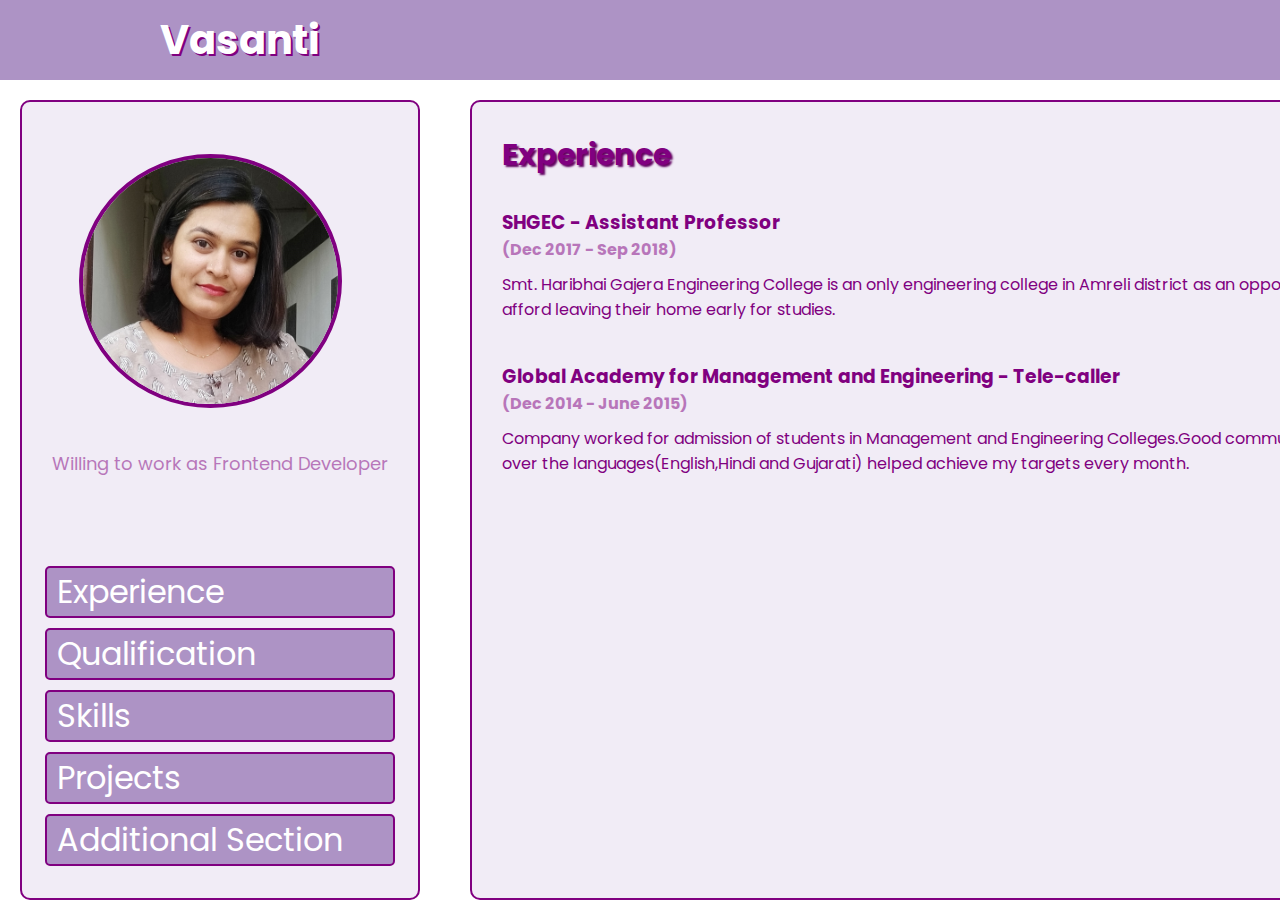
<file: index.html>
<!DOCTYPE html>
<html lang="en">
<head>
    <meta charset="UTF-8">
    <meta http-equiv="X-UA-Compatible" content="IE=edge">
    <meta name="viewport" content="width=device-width, initial-scale=1.0">
    <link rel="stylesheet" href="https://cdnjs.cloudflare.com/ajax/libs/font-awesome/6.1.1/css/all.min.css" integrity="sha512-KfkfwYDsLkIlwQp6LFnl8zNdLGxu9YAA1QvwINks4PhcElQSvqcyVLLD9aMhXd13uQjoXtEKNosOWaZqXgel0g==" crossorigin="anonymous" referrerpolicy="no-referrer" />
    <link rel="stylesheet" href="css/style.css"></link>
    <title>My-Resume-Website</title>
</head>
<body>

    <!-- HEADER     -->

    <header>
        <div class="name-tag">
            <div class="name">
                <h1>Vasanti</h1>
            </div>
            <!-- <div class="social">
                <ul>
                    <li><a href="https://github.com/Vasanti-Vaghela" target="_blank"><i class="fab fa-github fa-2x"></i></a></li>
                    <li><a href="#"><i class="fa-brands fa-linkedin-in fa-2x"></i></a></li>
                    <li><a href="mailto:vasantivaghela2812@gmail.com"><i class="fa fa-envelope fa-2x" aria-hidden="true"></i></a></li>
                    <li><a href="#"><i class="fa fa-phone fa-2x" aria-hidden="true" ></i></a></li>
                    <li><a href=""><i class="fab fa-skype fa-2x"></i></a></li>
                </ul>
            </div> -->
        </div>
    </header>

    <!-- NAVIGATION -->

    <section class="nav">
        <div class="nav-container">
            <div class="profile-part">
                <img src="images/profile_pic.jpg" alt="">
                <p>Willing to work as Frontend Developer</p>
            </div>
            <div>
                <ul>
                    <li><a href="index.html">Experience</a></li>
                    <li><a href="qualification.html">Qualification</a></li>
                    <li><a href="skills.html">Skills</a></li>
                    <li><a href="projects.html">Projects</a></li>
                    <li><a href="additional-section.html">Additional Section</a></li>
                </ul>
            </div>
        </div>
    </section>

    <!-- MAIN INFORMATION -->

    <section class="main">
        <div class="main-container">
            
            <div class="experience card experience-outer-flex" id="con">
                    <h1 class="heading">Experience</h1>
                    <div class="experience-inner-flex">
                        <h3>SHGEC - Assistant Professor</h3>
                        <h4>(Dec 2017 - Sep 2018)</h4>
                        <p>Smt. Haribhai Gajera Engineering College is an only engineering college in Amreli district as an
                            opportunity for students who can not afford leaving their home early for studies.</p>
                    </div>
                    <div class="experience-inner-flex">
                        <h3>Global Academy for Management and Engineering - Tele-caller</h3>
                        <h4>(Dec 2014 - June 2015)</h4>
                        <p>Company worked for admission of students in Management and Engineering Colleges.Good
                            communication skills and command over the languages(English,Hindi and Gujarati) helped
                            achieve my targets every month.</p>
                    </div>
            </div>
        </div>
    </section>

    <!-- CONTACT DETAILS -->

    <section class="contact card">
        <div class="contact-container">
            <h1 class="heading">Contact Details</h1>
            <div class="outer-flex">
                
                <div class="inner-flex">
                    <i class="fab fa-github fa-2x"></i>
                    <p>github.com/Vasanti-Vaghela</p>
                </div>
                <div class="inner-flex">
                    <i class="fa-brands fa-linkedin-in fa-2x"></i>
                    <p>linkedin.com/in/vasantivaghela</p>
                </div>
                <div class="inner-flex">
                    <i class="fa fa-envelope fa-2x" aria-hidden="true"></i>
                    <p>vasantivaghela2812@gmail.com</p>
                </div>
                <div class="inner-flex">
                    <i class="fa fa-phone fa-2x" aria-hidden="true" ></i>
                    <p>8141254056</p>
                </div>
                <div class="inner-flex">
                    <i class="fab fa-skype fa-2x"></i> 
                    <p>vasantivaghela</p>
                </div>
            </div>
        </div>
    </section>
    
</body>
</html>
</file>
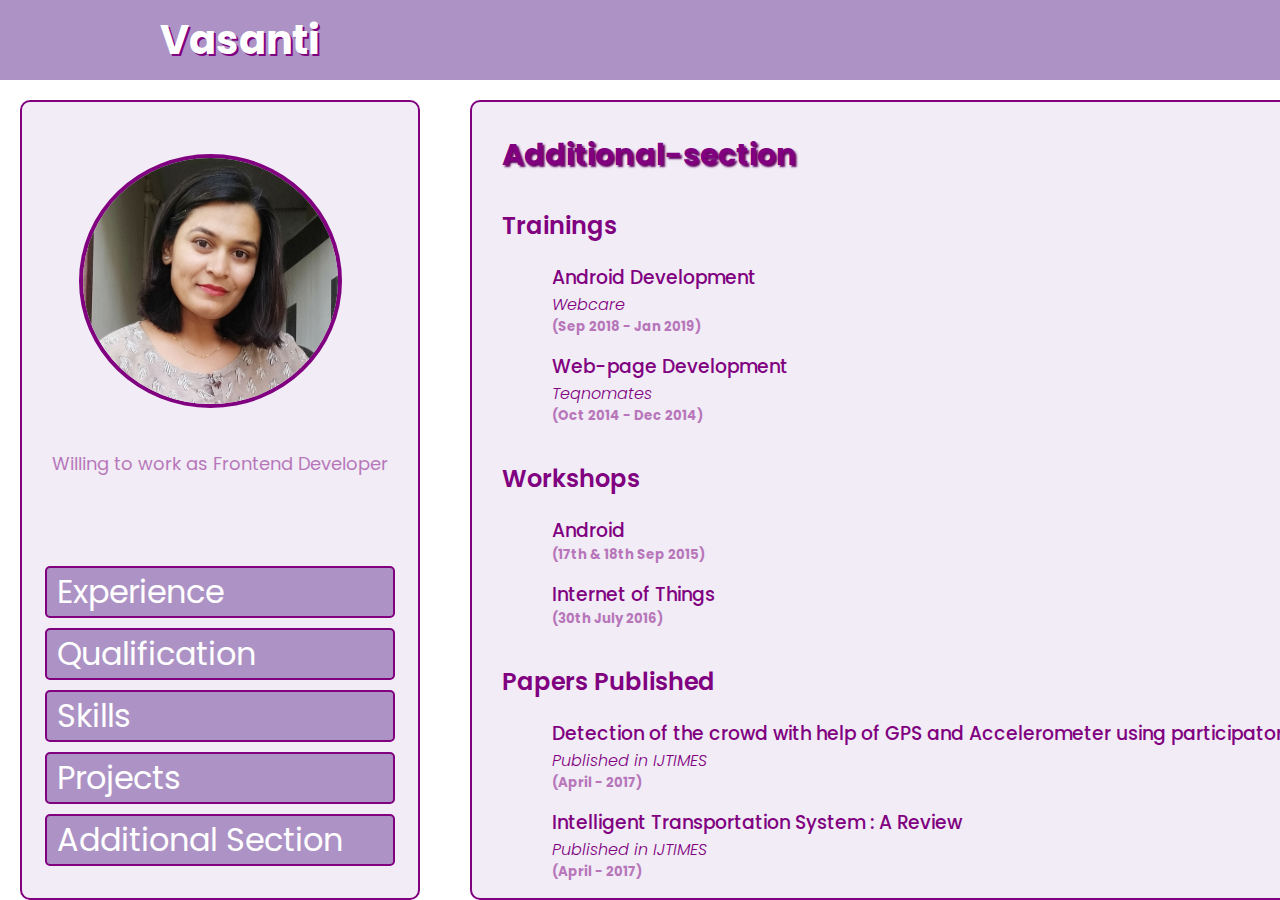
<file: additional-section.html>
<!DOCTYPE html>
<html lang="en">
<head>
    <meta charset="UTF-8">
    <meta http-equiv="X-UA-Compatible" content="IE=edge">
    <meta name="viewport" content="width=device-width, initial-scale=1.0">
    <link rel="stylesheet" href="https://cdnjs.cloudflare.com/ajax/libs/font-awesome/6.1.1/css/all.min.css" integrity="sha512-KfkfwYDsLkIlwQp6LFnl8zNdLGxu9YAA1QvwINks4PhcElQSvqcyVLLD9aMhXd13uQjoXtEKNosOWaZqXgel0g==" crossorigin="anonymous" referrerpolicy="no-referrer" />
    <link rel="stylesheet" href="css/style.css"></link>
    <title>My-Resume-Website</title>
</head>
<body>

    <!-- HEADER     -->

    <header>
        <div class="name-tag">
            <div class="name">
                <h1>Vasanti</h1>
            </div>
            <!-- <div class="social">
                <ul>
                    <li><a href="https://github.com/Vasanti-Vaghela" target="_blank"><i class="fab fa-github fa-2x"></i></a></li>
                    <li><a href="#"><i class="fa-brands fa-linkedin-in fa-2x"></i></a></li>
                    <li><a href="mailto:vasantivaghela2812@gmail.com"><i class="fa fa-envelope fa-2x" aria-hidden="true"></i></a></li>
                    <li><a href="#"><i class="fa fa-phone fa-2x" aria-hidden="true" ></i></a></li>
                    <li><a href=""><i class="fab fa-skype fa-2x"></i></a></li>
                </ul>
            </div> -->
        </div>
    </header>

    <!-- NAVIGATION -->

    <section class="nav">
        <div class="nav-container">
            <div class="profile-part">
                <img src="images/profile_pic.jpg" alt="">
                <p>Willing to work as Frontend Developer</p>
            </div>
            <div>
                <ul>
                    <li><a href="index.html">Experience</a></li>
                    <li><a href="qualification.html">Qualification</a></li>
                    <li><a href="skills.html">Skills</a></li>
                    <li><a href="projects.html">Projects</a></li>
                    <li><a href="additional-section.html">Additional Section</a></li>
                </ul>
            </div>
        </div>
    </section>

    <!-- MAIN INFORMATION -->

    <section class="main">
        <div class="main-container">
            
            <div class="additional-section card additional-section-flex" id="con">
                <h1 class="heading">Additional-section</h1>
                    <h2>Trainings</h2>
                        <ul class="training-flex">
                            <li><h3>Android Development</h3></li>
                            <li><h4>Webcare</h4></li>
                            <li><h5>(Sep 2018 - Jan 2019)</h5></li>

                            <li><h3>Web-page Development</h3></li>
                            <li><h4>Teqnomates</h4></li>
                            <li><h5>(Oct 2014 - Dec 2014)</h5></li>
                        </ul>
                    <h2>Workshops </h2>
                    <ul class="workshop-flex">
                        <li><h3>Android</h3></li>
                        <li><h5>(17th & 18th Sep 2015)</h5></li>

                        <li><h3>Internet of Things</h3></li>
                        <li><h5>(30th July 2016)</h5></li>
                    </ul>
                    <h2>Papers Published</h2>
                    <ul class="paper-flex">
                        <li><h3>Detection of the crowd with help of GPS and Accelerometer using participatory sensing</h3></li>
                        <li><h4>Published in IJTIMES</h4></li>
                        <li><h5>(April - 2017)</h5></li>

                        <li><h3>Intelligent Transportation System : A Review</h3></li>
                        <li><h4>Published in IJTIMES</h4></li>
                        <li><h5>(April - 2017)</h5></li>
                    </ul>
            </div>
        </div>
    </section>

    <!-- CONTACT DETAILS -->

    <section class="contact card">
        <div class="contact-container">
            <h1 class="heading">Contact Details</h1>
            <div class="outer-flex">
                
                <div class="inner-flex">
                    <i class="fab fa-github fa-2x"></i>
                    <p>github.com/Vasanti-Vaghela</p>
                </div>
                <div class="inner-flex">
                    <i class="fa-brands fa-linkedin-in fa-2x"></i>
                    <p>linkedin.com/in/vasantivaghela</p>
                </div>
                <div class="inner-flex">
                    <i class="fa fa-envelope fa-2x" aria-hidden="true"></i>
                    <p>vasantivaghela2812@gmail.com</p>
                </div>
                <div class="inner-flex">
                    <i class="fa fa-phone fa-2x" aria-hidden="true" ></i>
                    <p>8141254056</p>
                </div>
                <div class="inner-flex">
                    <i class="fab fa-skype fa-2x"></i> 
                    <p>vasantivaghela</p>
                </div>
            </div>
        </div>
    </section>
    
</body>
</html>
</file>
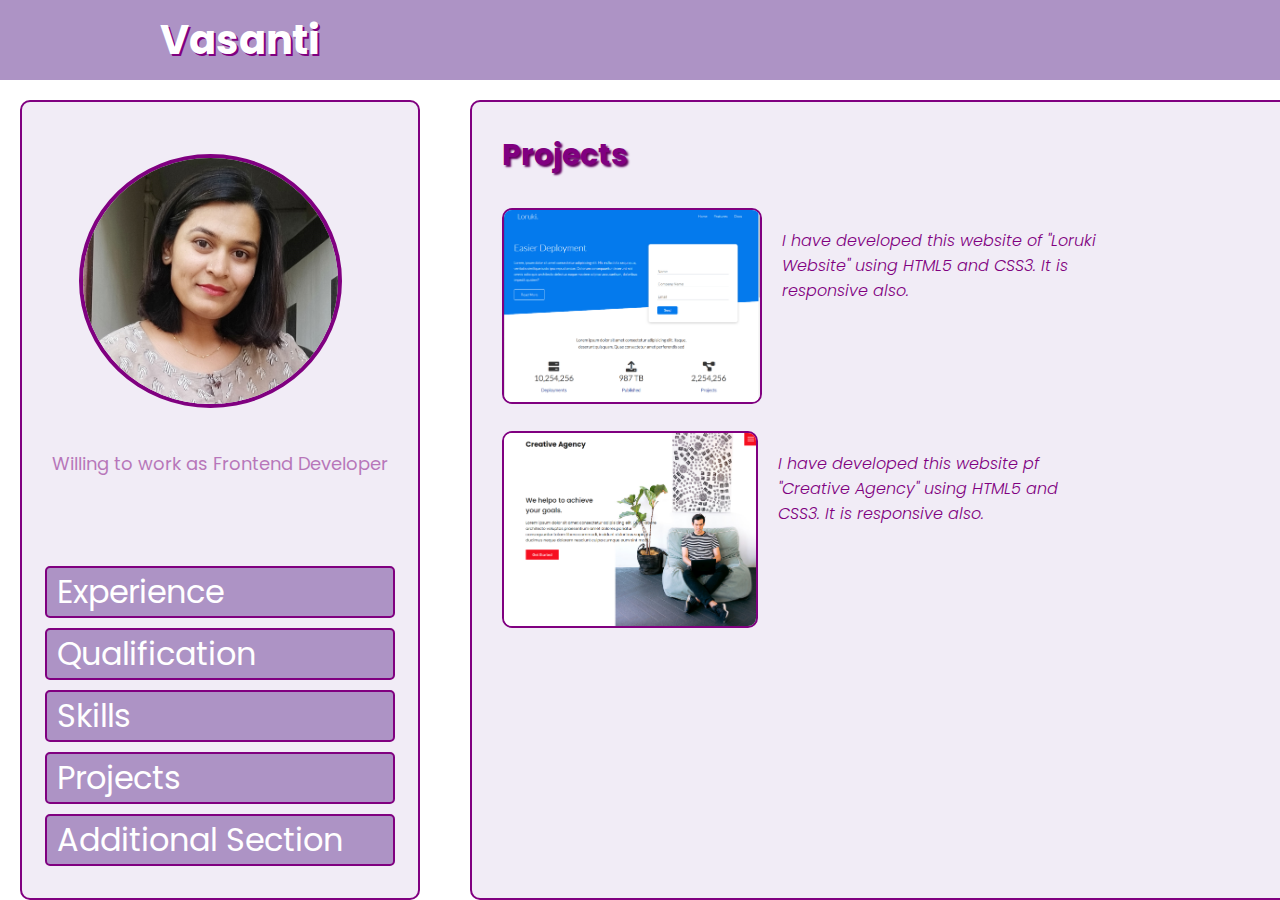
<file: projects.html>
<!DOCTYPE html>
<html lang="en">
<head>
    <meta charset="UTF-8">
    <meta http-equiv="X-UA-Compatible" content="IE=edge">
    <meta name="viewport" content="width=device-width, initial-scale=1.0">
    <link rel="stylesheet" href="https://cdnjs.cloudflare.com/ajax/libs/font-awesome/6.1.1/css/all.min.css" integrity="sha512-KfkfwYDsLkIlwQp6LFnl8zNdLGxu9YAA1QvwINks4PhcElQSvqcyVLLD9aMhXd13uQjoXtEKNosOWaZqXgel0g==" crossorigin="anonymous" referrerpolicy="no-referrer" />
    <link rel="stylesheet" href="css/style.css"></link>
    <title>My-Resume-Website</title>
</head>
<body>

    <!-- HEADER     -->

    <header>
        <div class="name-tag">
            <div class="name">
                <h1>Vasanti</h1>
            </div>
            <!-- <div class="social">
                <ul>
                    <li><a href="https://github.com/Vasanti-Vaghela" target="_blank"><i class="fab fa-github fa-2x"></i></a></li>
                    <li><a href="#"><i class="fa-brands fa-linkedin-in fa-2x"></i></a></li>
                    <li><a href="mailto:vasantivaghela2812@gmail.com"><i class="fa fa-envelope fa-2x" aria-hidden="true"></i></a></li>
                    <li><a href="#"><i class="fa fa-phone fa-2x" aria-hidden="true" ></i></a></li>
                    <li><a href=""><i class="fab fa-skype fa-2x"></i></a></li>
                </ul>
            </div> -->
        </div>
    </header>

    <!-- NAVIGATION -->

    <section class="nav">
        <div class="nav-container">
            <div class="profile-part">
                <img src="images/profile_pic.jpg" alt="">
                <p>Willing to work as Frontend Developer</p>
            </div>
            <div>
                <ul>
                    <li><a href="index.html">Experience</a></li>
                    <li><a href="qualification.html">Qualification</a></li>
                    <li><a href="skills.html">Skills</a></li>
                    <li><a href="projects.html">Projects</a></li>
                    <li><a href="additional-section.html">Additional Section</a></li>
                </ul>
            </div>
        </div>
    </section>

    <!-- MAIN INFORMATION -->

    <section class="main">
        <div class="main-container">
            
            <div class="projects card " id="con">
                <h1 class="heading">Projects</h1>

                <div class="projects-outer-flex">

                    <div class="projects-inner-flex" >
                        <div class="project-1">
                            <img src="images/project-1.PNG" alt=""> 
                            <div class="action">
                                <a href="https://lambent-cactus-fdfc18.netlify.app/index.html" target="_blank">show</a>
                            </div>
                        </div>
                        <p>I have developed this website of "Loruki Website" using HTML5 and CSS3. It is responsive also.</p>
                    </div>

                    
                    
                    <div class="projects-inner-flex">
                        <div class="project-2">
                            <img src="images/project-2.PNG" alt=""> 
                            <div class="action">
                                <a href="https://idyllic-zuccutto-c77fe4.netlify.app/index.html" target="_blank">show</a>
                            </div>
                        </div>
                        <p>I have developed this website pf "Creative Agency" using HTML5 and CSS3. It is responsive also.</p>
                    </div>
   
                </div>

            </div>
        </div>
    </section>

    <!-- CONTACT DETAILS -->

    <section class="contact card">
        <div class="contact-container">
            <h1 class="heading">Contact Details</h1>
            <div class="outer-flex">
                
                <div class="inner-flex">
                    <i class="fab fa-github fa-2x"></i>
                    <p>github.com/Vasanti-Vaghela</p>
                </div>
                <div class="inner-flex">
                    <i class="fa-brands fa-linkedin-in fa-2x"></i>
                    <p>linkedin.com/in/vasantivaghela</p>
                </div>
                <div class="inner-flex">
                    <i class="fa fa-envelope fa-2x" aria-hidden="true"></i>
                    <p>vasantivaghela2812@gmail.com</p>
                </div>
                <div class="inner-flex">
                    <i class="fa fa-phone fa-2x" aria-hidden="true" ></i>
                    <p>8141254056</p>
                </div>
                <div class="inner-flex">
                    <i class="fab fa-skype fa-2x"></i> 
                    <p>vasantivaghela</p>
                </div>
            </div>
        </div>
    </section>
    
</body>
</html>
</file>
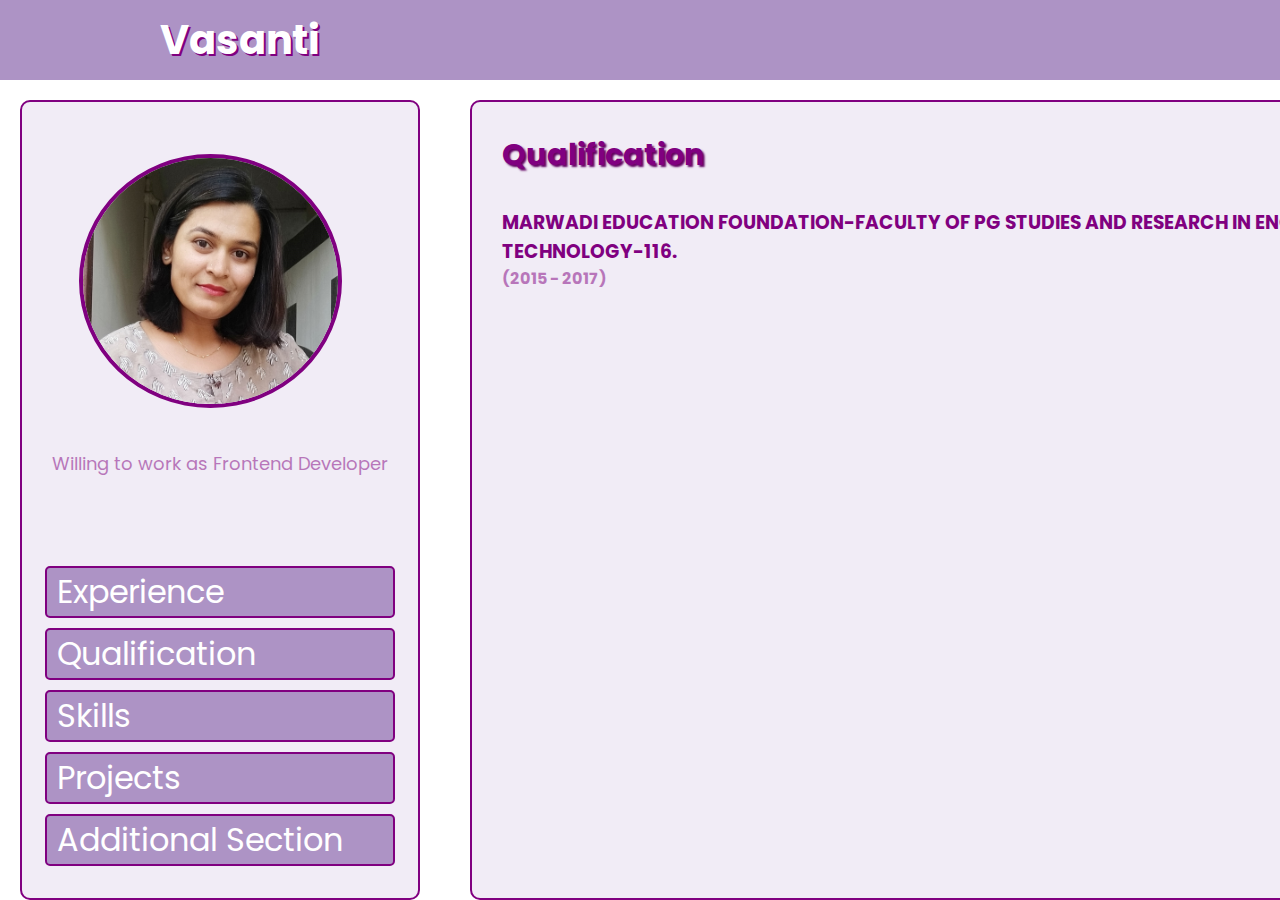
<file: qualification.html>
<!DOCTYPE html>
<html lang="en">
<head>
    <meta charset="UTF-8">
    <meta http-equiv="X-UA-Compatible" content="IE=edge">
    <meta name="viewport" content="width=device-width, initial-scale=1.0">
    <link rel="stylesheet" href="https://cdnjs.cloudflare.com/ajax/libs/font-awesome/6.1.1/css/all.min.css" integrity="sha512-KfkfwYDsLkIlwQp6LFnl8zNdLGxu9YAA1QvwINks4PhcElQSvqcyVLLD9aMhXd13uQjoXtEKNosOWaZqXgel0g==" crossorigin="anonymous" referrerpolicy="no-referrer" />
    <link rel="stylesheet" href="css/style.css"></link>
    <title>My-Resume-Website</title>
</head>
<body>

    <!-- HEADER     -->

    <header>
        <div class="name-tag">
            <div class="name">
                <h1>Vasanti</h1>
            </div>
            <!-- <div class="social">
                <ul>
                    <li><a href="https://github.com/Vasanti-Vaghela" target="_blank"><i class="fab fa-github fa-2x"></i></a></li>
                    <li><a href="#"><i class="fa-brands fa-linkedin-in fa-2x"></i></a></li>
                    <li><a href="mailto:vasantivaghela2812@gmail.com"><i class="fa fa-envelope fa-2x" aria-hidden="true"></i></a></li>
                    <li><a href="#"><i class="fa fa-phone fa-2x" aria-hidden="true" ></i></a></li>
                    <li><a href=""><i class="fab fa-skype fa-2x"></i></a></li>
                </ul>
            </div> -->
        </div>
    </header>

    <!-- NAVIGATION -->

    <section class="nav">
        <div class="nav-container">
            <div class="profile-part">
                <img src="images/profile_pic.jpg" alt="">
                <p>Willing to work as Frontend Developer</p>
            </div>
            <div>
                <ul>
                    <li><a href="index.html">Experience</a></li>
                    <li><a href="qualification.html">Qualification</a></li>
                    <li><a href="skills.html">Skills</a></li>
                    <li><a href="projects.html">Projects</a></li>
                    <li><a href="additional-section.html">Additional Section</a></li>
                </ul>
            </div>
        </div>
    </section>

    <!-- MAIN INFORMATION -->

    <section class="main">
        <div class="main-container">
            
            <div class="qualification card qualification-flex" id="con">
                <h1 class="heading">Qualification</h1>
                <h3>MARWADI EDUCATION FOUNDATION-FACULTY OF PG STUDIES AND RESEARCH IN ENGINEERING
                    AND TECHNOLOGY-116.</h3>
                <h4>(2015 - 2017)</h4>
            </div>
        </div>
    </section>

    <!-- CONTACT DETAILS -->

    <section class="contact card">
        <div class="contact-container">
            <h1 class="heading">Contact Details</h1>
            <div class="outer-flex">
                
                <div class="inner-flex">
                    <i class="fab fa-github fa-2x"></i>
                    <p>github.com/Vasanti-Vaghela</p>
                </div>
                <div class="inner-flex">
                    <i class="fa-brands fa-linkedin-in fa-2x"></i>
                    <p>linkedin.com/in/vasantivaghela</p>
                </div>
                <div class="inner-flex">
                    <i class="fa fa-envelope fa-2x" aria-hidden="true"></i>
                    <p>vasantivaghela2812@gmail.com</p>
                </div>
                <div class="inner-flex">
                    <i class="fa fa-phone fa-2x" aria-hidden="true" ></i>
                    <p>8141254056</p>
                </div>
                <div class="inner-flex">
                    <i class="fab fa-skype fa-2x"></i> 
                    <p>vasantivaghela</p>
                </div>
            </div>
        </div>
    </section>
    
</body>
</html>
</file>
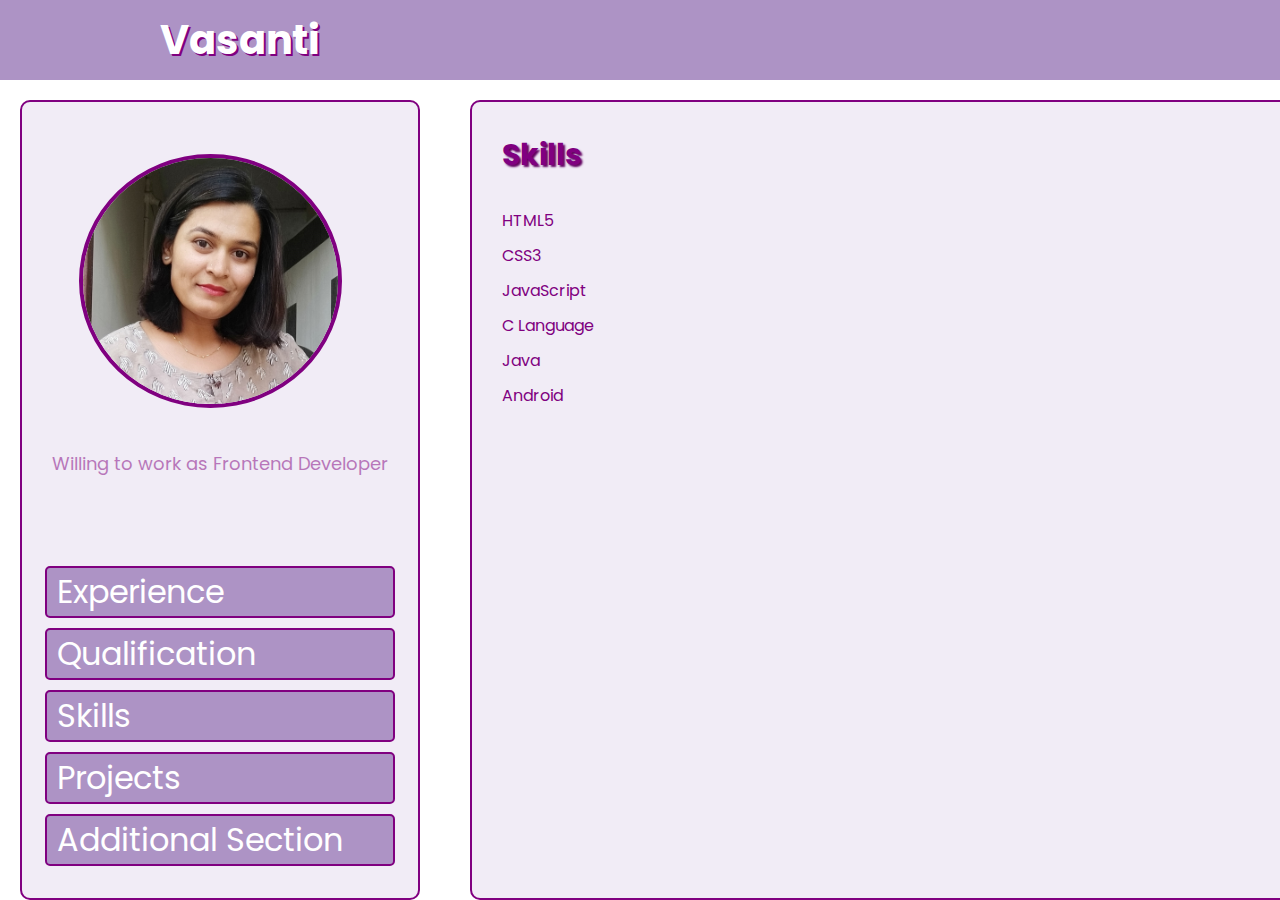
<file: skills.html>
<!DOCTYPE html>
<html lang="en">
<head>
    <meta charset="UTF-8">
    <meta http-equiv="X-UA-Compatible" content="IE=edge">
    <meta name="viewport" content="width=device-width, initial-scale=1.0">
    <link rel="stylesheet" href="https://cdnjs.cloudflare.com/ajax/libs/font-awesome/6.1.1/css/all.min.css" integrity="sha512-KfkfwYDsLkIlwQp6LFnl8zNdLGxu9YAA1QvwINks4PhcElQSvqcyVLLD9aMhXd13uQjoXtEKNosOWaZqXgel0g==" crossorigin="anonymous" referrerpolicy="no-referrer" />
    <link rel="stylesheet" href="css/style.css"></link>
    <title>My-Resume-Website</title>
</head>
<body>

    <!-- HEADER     -->

    <header>
        <div class="name-tag">
            <div class="name">
                <h1>Vasanti</h1>
            </div>
            <!-- <div class="social">
                <ul>
                    <li><a href="https://github.com/Vasanti-Vaghela" target="_blank"><i class="fab fa-github fa-2x"></i></a></li>
                    <li><a href="#"><i class="fa-brands fa-linkedin-in fa-2x"></i></a></li>
                    <li><a href="mailto:vasantivaghela2812@gmail.com"><i class="fa fa-envelope fa-2x" aria-hidden="true"></i></a></li>
                    <li><a href="#"><i class="fa fa-phone fa-2x" aria-hidden="true" ></i></a></li>
                    <li><a href=""><i class="fab fa-skype fa-2x"></i></a></li>
                </ul>
            </div> -->
        </div>
    </header>

    <!-- NAVIGATION -->

    <section class="nav">
        <div class="nav-container">
            <div class="profile-part">
                <img src="images/profile_pic.jpg" alt="">
                <p>Willing to work as Frontend Developer</p>
            </div>
            <div>
                <ul>
                    <li><a href="index.html">Experience</a></li>
                    <li><a href="qualification.html">Qualification</a></li>
                    <li><a href="skills.html">Skills</a></li>
                    <li><a href="projects.html">Projects</a></li>
                    <li><a href="additional-section.html">Additional Section</a></li>
                </ul>
            </div>
        </div>
    </section>

    <!-- MAIN INFORMATION -->

    <section class="main">
        <div class="main-container">
            
            <div class="skills card skills-flex" id="con">
                <h1 class="heading">Skills</h1>
                <ul>
                    <li>HTML5</li>
                    <li>CSS3</li>
                    <li>JavaScript</li>
                    <li>C Language</li>
                    <li>Java</li>
                    <li>Android</li>
                </ul>
            </div>
        </div>
    </section>

    <!-- CONTACT DETAILS -->

    <section class="contact card">
        <div class="contact-container">
            <h1 class="heading">Contact Details</h1>
            <div class="outer-flex">
                
                <div class="inner-flex">
                    <i class="fab fa-github fa-2x"></i>
                    <p>github.com/Vasanti-Vaghela</p>
                </div>
                <div class="inner-flex">
                    <i class="fa-brands fa-linkedin-in fa-2x"></i>
                    <p>linkedin.com/in/vasantivaghela</p>
                </div>
                <div class="inner-flex">
                    <i class="fa fa-envelope fa-2x" aria-hidden="true"></i>
                    <p>vasantivaghela2812@gmail.com</p>
                </div>
                <div class="inner-flex">
                    <i class="fa fa-phone fa-2x" aria-hidden="true" ></i>
                    <p>8141254056</p>
                </div>
                <div class="inner-flex">
                    <i class="fab fa-skype fa-2x"></i> 
                    <p>vasantivaghela</p>
                </div>
            </div>
        </div>
    </section>
    
</body>
</html>
</file>
<file: css/style.css>
@import url('https://fonts.googleapis.com/css2?family=Poppins:wght@100;200;300;400;500;600;700;800;900&display=swap');

* {
    margin: 0;
    padding: 0;
    box-sizing: border-box;
}

html, body {
    position: relative;
    font-family: 'Poppins',sans-serif;
}

header {
    height: 80px;
    width: 100%;
    background-color: rgb(173, 147, 197);
}

img {
    width: 100%;
}

section {
    display: inline-block;
    
}

/* HEADER */

.name-tag {
    display: flex;
    height: 80px;
    justify-content: space-between;
    margin-left: 160px;
    align-items: center;
}

.name {
    color: white;
    font-weight: 500;
    text-shadow: 2px 2px 0 purple;
}

.name h1 {
    font-size: 40px;
    
}

/* NAVIGATION */

section.nav {
    position: absolute;
    top: 100px;
    left: 20px;
    width:400px;
    height:800px;
    /* margin: 20px; */
}
 .nav-container {
    width: 100%;
    height: 100%;
    display: flex;
    flex-direction: column;
    justify-content: space-around;
    background-color: rgb(241, 236, 246);
    padding: 0 10px;
    border-radius: 10px;
    border: 2px solid purple;
 }


 .nav-container img {
    width: 70%;
    border-radius: 50%;
    border: 4px solid purple;
    margin: 20px 47px;
    justify-self: center;
 }

 .nav-container p {
    font-size: 18px;
    color: purple;
    opacity: 50%;
    text-align: center;
    margin: 5px auto;
    padding: 10px;
 }

 .nav-container ul {
    list-style-type: none;
    width: 350px;
    margin: 0 auto;
    
 }

 .nav-container ul li {
    background-color: rgb(173, 147, 197);
    border-radius: 5px;
    margin-top: 10px;
    transition: transform 5ms;
    border: 2px solid purple;
 }

 .nav-container ul li a {
    text-decoration: none;
    display: inline-block;
    font-size: 32px;
    color: white;
    margin-left: 10px;
    /* margin: 20px auto; */
 }

 .nav-container ul li:hover {
    transform: scale(0.97);
    color: purple;
 }

 .nav-container ul li:hover a {
   
   color: purple;
}

 section.main {
    position: absolute;
    top: 100px;
    left: 450px;
    width: 1100px;
    height: 800px;
    margin: 0 20px;
 }

 .main-container {
    width: 100%;
    height: 100%;
    border-radius: 10px;
   
   
    /* display: flex; */
    /* flex-direction: column; */
    /* justify-items: flex-start; */
 }

/* EXPERIENCE */

  .experience {
    
    width: 100%;
    height: 100%;
    position: absolute;
    top: 0px;
    left: 0px;
  }

  .experience-outer-flex {
   display: flex;
   flex-direction: column;
   height:100%;
   width: 100%;
  }

  /* .experience-outer-flex  h1{
   color: purple;
   margin-bottom: 30px;
  } */

  .experience-outer-flex  h3{
   color: purple;
  }

  .experience-outer-flex  h4{
   color: purple;
   opacity: 50%;
   margin-bottom: 10px;
  }

  .experience-outer-flex  p{
   color: purple;
   margin-bottom: 40px;
  }

  /* QUALIFICATION */


  .qualification {
    width: 100%;
    height: 100%;
    position: absolute;
    top: 0px;
    left: 0px;
  }

  /* .qualification-flex  h1{
   color: purple;
   margin-bottom: 30px;
  } */

  .qualification-flex  h3{
   color: purple;
  }

  .qualification-flex  h4{
   color: purple;
   opacity: 50%;
   margin-bottom: 10px;
  }

  .qualification-flex {
   display: flex;
   flex-direction: column;
   height:100%;
   width: 100%;
  }

  /* SKILLS */

  .skills {
    /* z-index: 1; */
    width: 100%;
    height: 800px;
    position: absolute;
    top: 0px;
    left: 0px;
  }

  .skills-flex {
   display: flex;
   flex-direction: column;
  }

  /* .skills-flex h1 {
   color: purple;
   margin-bottom: 30px;
  } */

  .skills-flex ul {
   list-style-type: none;
   color: purple;
  }

  .skills-flex ul li {
   margin-bottom: 10px;
  }

/* PROJECTS */
  
  .projects {
    /* z-index: 1; */
    width: 100%;
    height: 800px;
    position: absolute;
    top: 0px;
    left:0px;
  }

  .projects-outer-flex {
   display: flex;
   width: 600px;
   flex-direction: column;
  }

  .projects-inner-flex {
   display: flex;
   flex-direction: row;
  }

  .projects-inner-flex img{

   width: 100%;
   height: 100%;
   border: 2px solid purple;
   border-radius: 10px;
  }

  
  .projects-inner-flex  p {
      color: purple;
      font-weight: 300;
      font-style: italic;
      margin-top: 20px;
      margin-left: 20px;
  }

  .project-1 {
   position: relative;
   width: 100%;
   height: 100%;
   margin-bottom: 20px;
  }

  .project-2 {
   position: relative;
   width: 100%;
   height: 100%;
  }

  .action {
   position: absolute;
   top: 0;
   left: 0;
   width: 100%;
   height: 100%;
   display: flex;
   justify-content: center;
   align-items: center;
   background: rgb(0,0,0,0.8);
   opacity: 0;
   transition: 0.5s;
   border-radius: 10px;
  }

  .action a {
   display: inline-block;
   text-decoration: none;
   border: 1px solid white;
   color: white;
   font-size: 18px;
   padding: 5px 15px;
  }

  .project-1:hover .action {
   opacity: 1;
  }

  .project-2:hover .action {
   opacity: 1;
  }

 


  /* ADDITION-SECTION */

  .additional-section {
    /* z-index: 1; */
    width: 100%;
    height: 800px;
    position: absolute;
    top: 0px;
    left:0px;
  }

  .additional-section-flex {
   display: flex;
   flex-direction: column;
  }


  .additional-section-flex h2 {
   color: purple;
   font-weight: 600;
   margin-bottom: 20px;
  } 

  .additional-section-flex ul {
   list-style-type: none;
   margin-left: 50px;
   margin-bottom: 20px;
  }

  .additional-section-flex ul li h5 {
   color: purple;
   opacity: 50%;
   margin-bottom: 15px;
  }

  .additional-section-flex ul li h4 {
   color: purple;
   font-weight: 300;
   font-style: italic;
  }

  .additional-section-flex ul li h3 {
   color: purple;
   font-weight:500 ;
  }

   
 
  /* CONTACT */

  section.contact {
   position: absolute;
    top: 100px;
    left: 1600px;
    width: 350px;
    height: 800px;
    margin: 0 20px;
  }

  .contact-container {
   width: 100%;
   height: 100%;
   border-radius: 10px;
   
  }

  .contact-container h1 {
   color: purple;
   text-align: left;
   margin-bottom: 30px;
   
  }

  .outer-flex {
      display: flex;
      height: 300px;
      flex-direction: column;
      justify-content: space-around;
   }
   .inner-flex {
      display: flex;
      flex-direction: row;
      align-items: center;
      justify-items: space-between;
   }

    .inner-flex p {
         font-size: 14px;
         color: purple;
    }

    .inner-flex i {
      margin-right: 25px;
      color:rgb(173, 147, 197); ;
    }


   /* UTILITIES */

   .card {
      border: 2px solid purple;
      background-color: rgb(241, 236, 246);;
      padding: 30px;
      margin-bottom: 20px;
      border-radius: 10px;
   }

   .heading {
      color: purple;
      margin-bottom: 30px;
      font-size: 30px;
      text-align: left;
      text-shadow: 2px 2px 2px rgb(97, 0, 97);
   }
</file>
